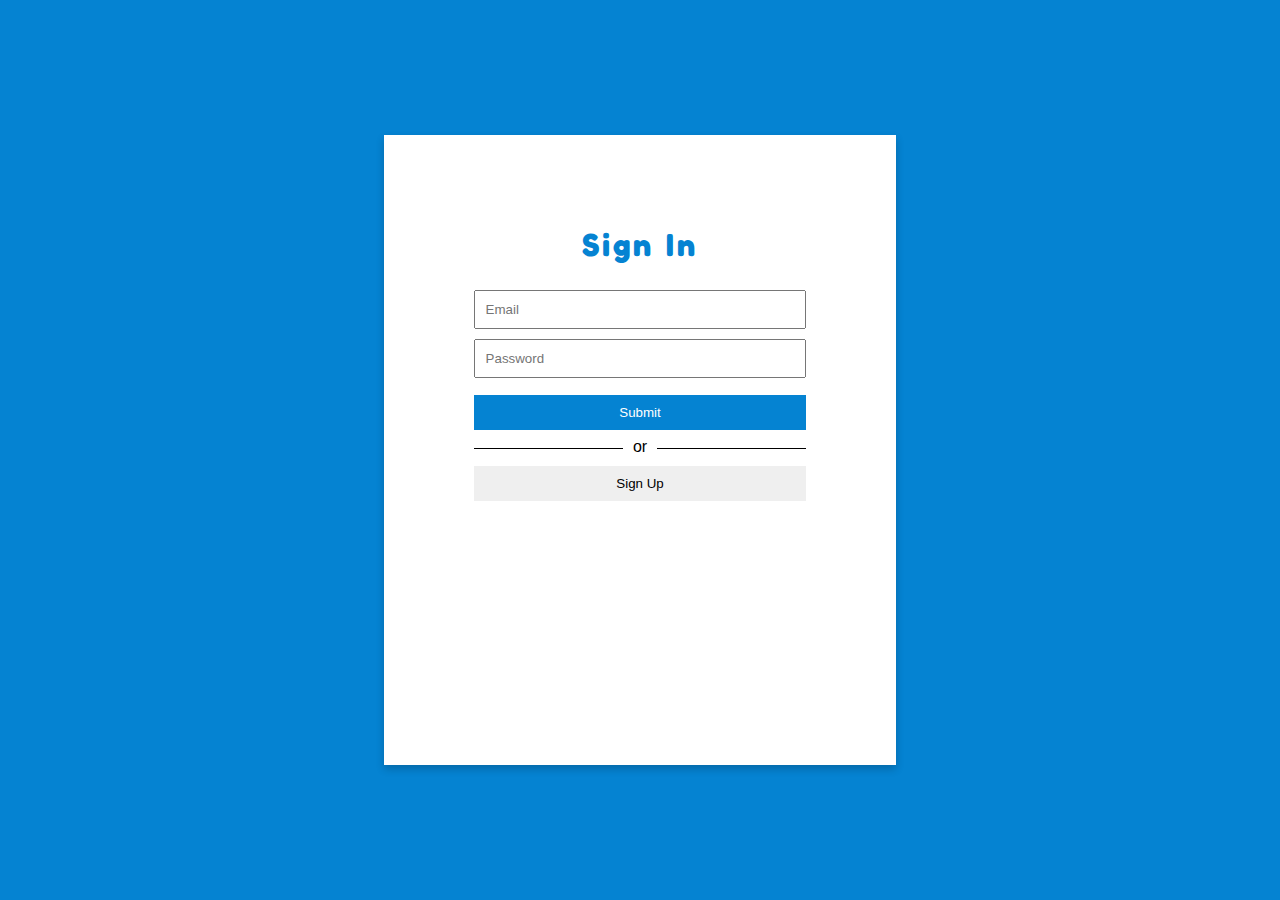
<file: login.html>
<!DOCTYPE html>
<html>

<head>
  <title>Login</title>
  <link rel="stylesheet" href="login.css">
</head>

<body>
  <div class="login-container">
    <div id="main">
      <h1>Sign In</h1>
      <input id="email" type="text" placeholder="Email"></input>
      <input id="password" type="password" placeholder="Password"></input>
      <button id="submit">Submit</button>
      <p><span>or</span></p>
      <button id="sign-up">Sign Up</button>
    </div>

    <div id="create-acct">
      <h1>Create an Account</h1>
      <input id="email-signup" type="text" placeholder="Email *"></input>
      <input id="confirm-email-signup" type="email" placeholder="Confirm Email *"></input>
      <input id="password-signup" type="password" placeholder="Password *"></input>
      <input id="confirm-password-signup" type="password" placeholder="Confirm Password *"></input>
      <button id="create-acct-btn">Create Account</button>
      <button id="return-btn">Return to Login</button>
    </div>
  </div>
  <script type="module" src="script2.js"></script>
</body>

</html>
</file>
<file: login.css>
@import url('https://fonts.googleapis.com/css2?family=Fredoka+One&display=swap');

* {
	box-sizing: border-box;
	margin: 0;
	padding: 0;
	font-family: sans-serif;
}

body {
	background-color: #0583D2;
}

h1 {
	margin-bottom: 8%;
	text-align: center;
	font-family: "Fredoka One", cursive;
	color: #0583D2;
	letter-spacing: 0.1em;
}

p {
	margin-top: 5%;
	margin-bottom: 5%;
	width: 100%;
	text-align: center;
	border-bottom: 1px solid #000;
	line-height: 0.1em;
}

p span {
	background: #fff;
	padding: 0 10px;
}

input {
	margin-bottom: 3%;
}

input:last-of-type {
	margin-bottom: 0;
}

input,
button {
	padding: 3%;
	width: 100%;
}

.login-container {
	background-color: white;
	padding: 7%;
	box-shadow: 0 4px 8px 0 rgba(0, 0, 0, 0.2);
	/* horizontal align */
	width: 40vw;
	margin-left: 30vw;
	/* vertical align */
	height: 70vh;
	margin-top: 15vh;
}

#submit,
#create-acct-btn {
	background-color: #0583D2;
	color: white;
	border: none;
	margin-top: 5%;
}

button:hover {
	cursor: pointer;
	opacity: 0.8;
	transition: 0.3s;
}

#sign-up {
	border: none;
}

#create-acct {
	display: none;
}

#return-btn {
	background: none;
	color: grey;
	text-decoration: underline;
	border: none;
	margin-top: 3%;
}
</file>
